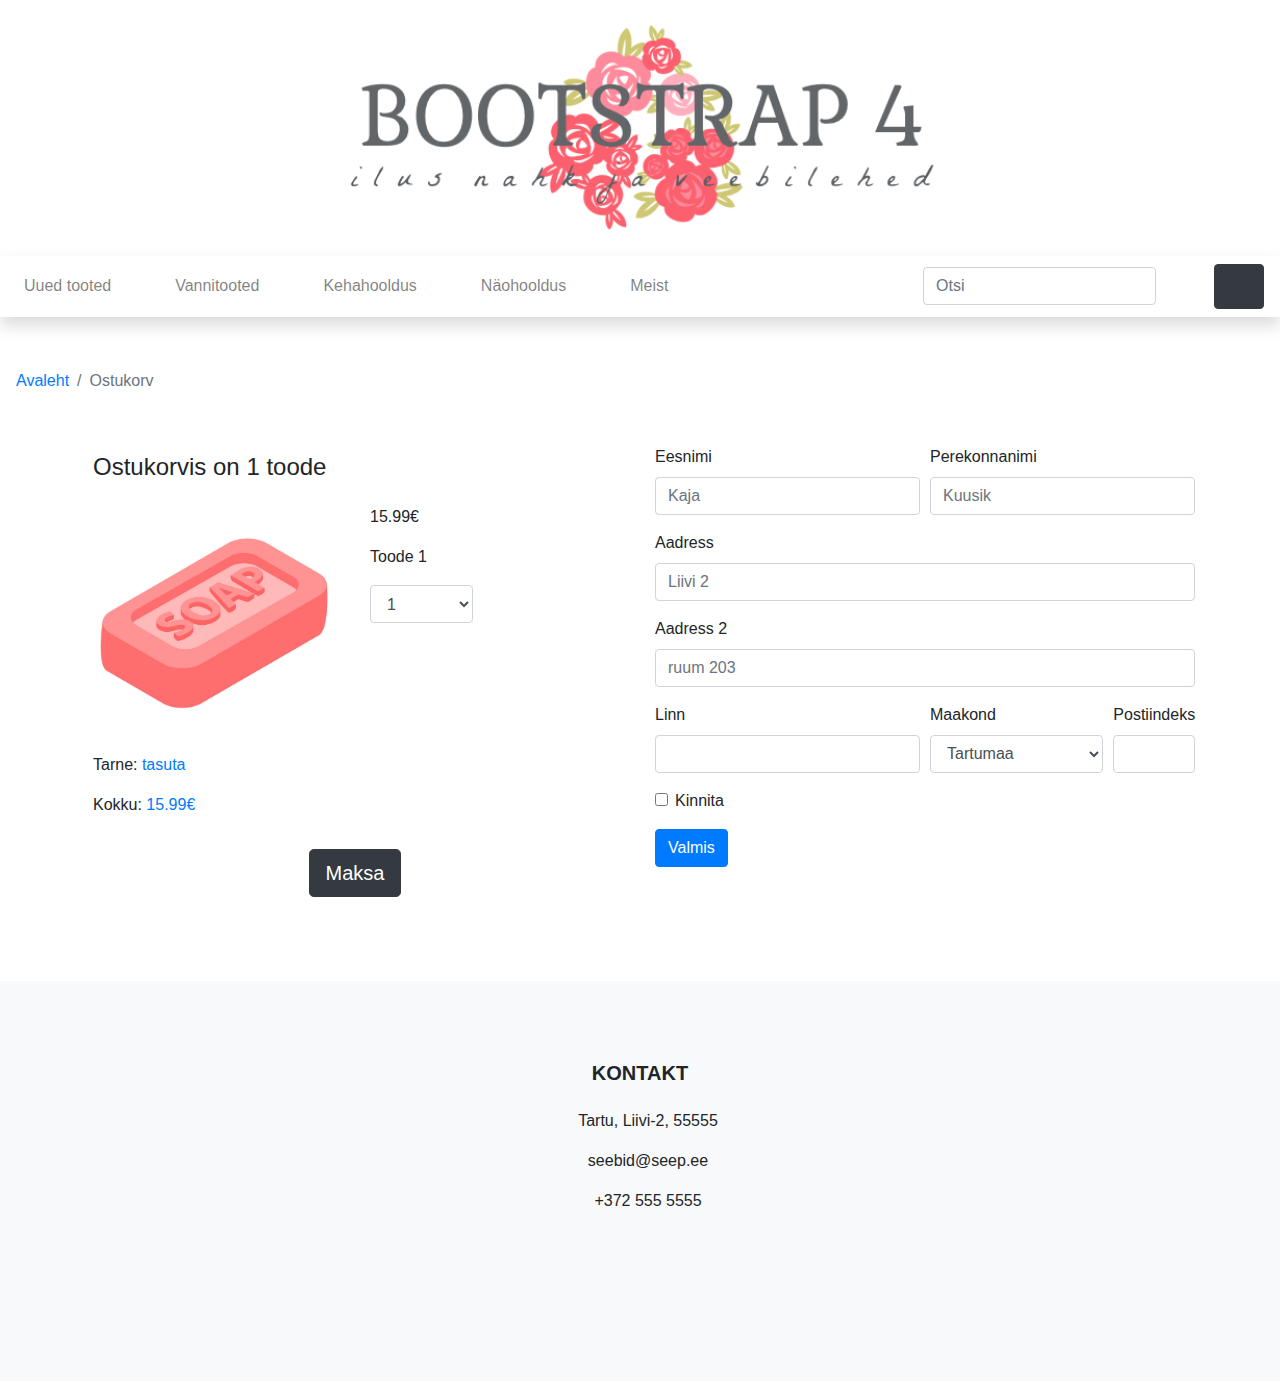
<file: cart.html>
<!doctype html>
<html lang="ee">
    <head>
        <meta charset="utf-8">
        <meta http-equiv="X-UA-Compatible" content="IE=edge">
        <meta name="viewport" content="width=device-width, initial-scale=1, shrink-to-fit=no">
        <meta name="description" content=""> 
        <meta name="author" content="">
        <title>Ostukorv</title>
        <!-- Bootstrap CSS -->
        <link rel="stylesheet" href="https://stackpath.bootstrapcdn.com/bootstrap/4.3.1/css/bootstrap.min.css" integrity="sha384-ggOyR0iXCbMQv3Xipma34MD+dH/1fQ784/j6cY/iJTQUOhcWr7x9JvoRxT2MZw1T" crossorigin="anonymous"> 
        <!-- minu CSS -->
        <link rel="stylesheet" href="custom.css">
    </head>
    <body>
        <!-- päis -->
        <header class="py-2">
            <div class="container-fluid">
                <div class="row">
                    <div class="col-lg-12 my-3 text-center"><img src="logo2.png" width="50%"></div>              
                </div>          
            </div>
        </header>
        <!-- navigatsioon -->
        <nav class="navbar navbar-expand-lg navbar-light bg-white shadow">
            <button class="navbar-toggler" type="button" data-toggle="collapse" data-target="#navbarNavDropdown" aria-controls="navbarNavDropdown" aria-expanded="false" aria-label="Toggle navigation">
                <span class="navbar-toggler-icon"></span>
            </button>
            <div class="collapse navbar-collapse" id="navbarNavDropdown">
                <ul class="navbar-nav mr-auto">
                    <li class="nav-item"><a class="nav-link" href="#">Uued tooted</a></li>
                    <li class="nav-item dropdown">
                        <a class="nav-link" href="#" id="navbarDropdownMenuLink" data-toggle="dropdown" aria-haspopup="true" aria-expanded="false">Vannitooted</a> 
                        <div class="dropdown-menu" aria-labelledby="navbarDropdownMenuLink"> 
                            <a class="dropdown-item" href="#">Vannisoolad</a> 
                            <a class="dropdown-item" href="#">Vannipiimad</a> 
                            <a class="dropdown-item" href="#">Vannipommid</a>
                            <a class="dropdown-item" href="list.html">Seebid ja du&scaron;igeelid</a>
                        </div> 
                    </li> 
                    <li class="nav-item dropdown"> 
                        <a class="nav-link" href="#" id="navbarDropdownMenuLink" data-toggle="dropdown" aria-haspopup="true" aria-expanded="false">Kehahooldus</a> 
                        <div class="dropdown-menu" aria-labelledby="navbarDropdownMenuLink"> 
                            <a class="dropdown-item" href="#">Kehakreemid</a> 
                            <a class="dropdown-item" href="#">Keha&otilde;lid</a> 
                            <a class="dropdown-item" href="#">Kehakoorijad</a> 
                            <a class="dropdown-item" href="#">Deodorandid</a> 
                            <a class="dropdown-item" href="#">K&auml;te ja jalgade hooldus</a>  
                        </div> 
                    </li> 
                    <li class="nav-item dropdown"> 
                        <a class="nav-link" href="#" id="navbarDropdownMenuLink" data-toggle="dropdown" aria-haspopup="true" aria-expanded="false">N&auml;ohooldus</a> 
                        <div class="dropdown-menu" aria-labelledby="navbarDropdownMenuLink"> 
                            <a class="dropdown-item" href="#">Puhastus ja toniseerimine</a> 
                            <a class="dropdown-item" href="#">Niisutus ja toitmine</a> 
                            <a class="dropdown-item" href="#">Koorijad ja maskid</a> 
                        </div> 
                    </li>
                    <li class="nav-item"><a class="nav-link" href="meist.html">Meist</a></li>
                </ul>
                <!-- search -->
                <form class="form-inline m-2 my-lg-0">
                    <input class="form-control mr-sm-2" type="search" placeholder="Otsi" aria-label="Search">
                    <button class="btn btn-outline-white my-2 my-sm-0" type="submit"><svg class="lnr lnr-magnifier"><use xlink:href="#lnr-magnifier"></use></svg></button>
                </form>
            </div>
            <!-- cart -->
            <a href="cart.html"><button class="btn btn-dark my-2 my-sm-0" type="submit"><svg class="lnr lnr-cart"><use xlink:href="#lnr-cart"></use></svg></button></a>
        </nav> 
        <section>
            <!-- breadcrumb -->
            <nav aria-label="breadcrumb" >
                <ol class="breadcrumb bg-white my-2">
                    <li class="breadcrumb-item"><a href="index.html">Avaleht</a></li>
                    <li class="breadcrumb-item active">Ostukorv</li>
                </ol>
            </nav>
        </section>
        <!-- ostukorv -->
        <section>
            <div class="container">
                <div class="row">
                    <div class="col-lg-6 d-flex align-items-start flex-column">
                        <div class="mb-auto p-2"><h4>Ostukorvis on 1 toode</h4></div>    
                        <div class="mb-auto p-2 row">
                            <div class="col-lg-6">
                                <img src="soap.png" width="100%">
                            </div>
                            <div class="col-lg-6">
                                <p>15.99&#8364;</p>
                                <p>Toode 1</p>
                                    <select class="form-control col-lg-5 form-sm" id="kogus">
                                        <option>0</option>
                                        <option selected="selected">1</option>
                                        <option>2</option>
                                        <option>3</option>
                                    </select>
                                <br/>
                            </div>            
                        </div>
                        <div class="p-2">
                            <p>Tarne: <span class="text-primary">tasuta</span></p>
                            <p>Kokku: <span class="text-primary">15.99&#8364;</span></p>
                        </div>
                        <div class="p-2 mx-auto">
                            <a href="kinnitus.html" class="btn btn-dark btn-lg mb-3">Maksa</a>
                        </div>
                    </div>
                    <div class="col-lg-6">
                        <form>
                            <div class="form-row">
                                <div class="form-group col-md-6">
                                    <label for="inputFirstName">Eesnimi</label>
                                    <input type="email" class="form-control" id="inputFirstName" placeholder="Kaja">
                                </div>
                                <div class="form-group col-md-6">
                                    <label for="inputLastName">Perekonnanimi</label>
                                    <input type="password" class="form-control" id="inputLastName" placeholder="Kuusik">
                                </div>
                            </div>
                            <div class="form-group">
                                <label for="inputAddress">Aadress</label>
                                <input type="text" class="form-control" id="inputAddress" placeholder="Liivi 2">
                            </div>
                            <div class="form-group">
                                <label for="inputAddress2">Aadress 2</label>
                                <input type="text" class="form-control" id="inputAddress2" placeholder="ruum 203">
                            </div>
                            <div class="form-row">
                                <div class="form-group col-md-6">
                                    <label for="inputCity">Linn</label>
                                    <input type="text" class="form-control" id="inputCity">
                                </div>
                                <div class="form-group col-md-4">
                                    <label for="inputState">Maakond</label>
                                    <select id="inputState" class="form-control">
                                        <option>Harjumaa</option>
                                        <option selected>Tartumaa</option>
                                        <option>Viljandimaa</option>
                                    </select>
                                </div>
                                <div class="form-group col-md-2">
                                    <label for="inputZip">Postiindeks</label>
                                    <input type="text" class="form-control" id="inputZip">
                                </div>
                            </div>
                            <div class="form-group">
                                <div class="form-check">
                                    <input class="form-check-input" type="checkbox" id="gridCheck">
                                    <label class="form-check-label" for="gridCheck">
                                        Kinnita
                                    </label>
                                </div>
                            </div>
                            <button type="submit" class="btn btn-primary">Valmis</button>
                        </form>
                    </div>           
                </div>   
            </div>
        </section>
        <!-- jalus -->
        <footer class="bg-light">
            <div class="container text-center">
                <h5 class="font-weight-bold text-uppercase mb-4">Kontakt</h5>
                <ul class="list-unstyled">
                    <li>
                        <p>
                            <i class="fa fa-home mr-3"></i>Tartu, Liivi-2, 55555</p>
                    </li>
                    <li>
                        <p>
                            <i class="fa fa-envelope mr-3"></i>seebid@seep.ee</p>
                    </li>
                    <li>
                        <p>
                            <i class="fa fa-phone mr-3"></i>+372 555 5555</p>
                    </li>
                </ul>
                <div class="mb-5 flex-center">
                    <!-- Facebook -->
                    <a class="fb-ic">
                        <i class="fa fa-facebook-f fa-lg white-text mr-4"> </i>
                    </a>
                    <!-- Twitter -->
                    <a class="tw-ic">
                        <i class="fa fa-twitter fa-lg white-text mr-4"> </i>
                    </a>
                    <!--Instagram-->
                    <a class="ins-ic">
                        <i class="fa fa-instagram fa-lg white-text mr-4"> </i>
                    </a>
                    <!--Pinterest-->
                    <a class="pin-ic">
                        <i class="fa fa-pinterest fa-lg white-text"> </i>
                    </a>
                </div>
            </div>
        </footer>       
        <!-- jQuery, Popper.js, Bootstrap JS -->
        <script src="https://code.jquery.com/jquery-3.3.1.slim.min.js" integrity="sha384-q8i/X+965DzO0rT7abK41JStQIAqVgRVzpbzo5smXKp4YfRvH+8abtTE1Pi6jizo" crossorigin="anonymous"></script>
        <script src="https://cdnjs.cloudflare.com/ajax/libs/popper.js/1.14.7/umd/popper.min.js" integrity="sha384-UO2eT0CpHqdSJQ6hJty5KVphtPhzWj9WO1clHTMGa3JDZwrnQq4sF86dIHNDz0W1" crossorigin="anonymous"></script>
        <script src="https://stackpath.bootstrapcdn.com/bootstrap/4.3.1/js/bootstrap.min.js" integrity="sha384-JjSmVgyd0p3pXB1rRibZUAYoIIy6OrQ6VrjIEaFf/nJGzIxFDsf4x0xIM+B07jRM" crossorigin="anonymous"></script>
        <script src="https://cdn.linearicons.com/free/1.0.0/svgembedder.min.js"></script>
    </body>
</html>
</file>
<file: custom.css>
.lnr {
    display: inline-block;
    fill: currentColor;
    width: 1em;
    height: 1em;
    vertical-align: -0.05em;
    stroke-width: 2;
}

.lnr-cart {
    width: 1.5em;
    height: 1.5em;
}

.lnr-magnifier {
    color: #000000;   
}

.navbar-nav li {
    margin-right: 3em;
}

section {
    margin-top: 40px;
}

.h {
    text-align: center;
}

.card-body {
    align-content: center;
}

footer {
    margin-top: 60px;
    padding: 5em;
}
</file>
